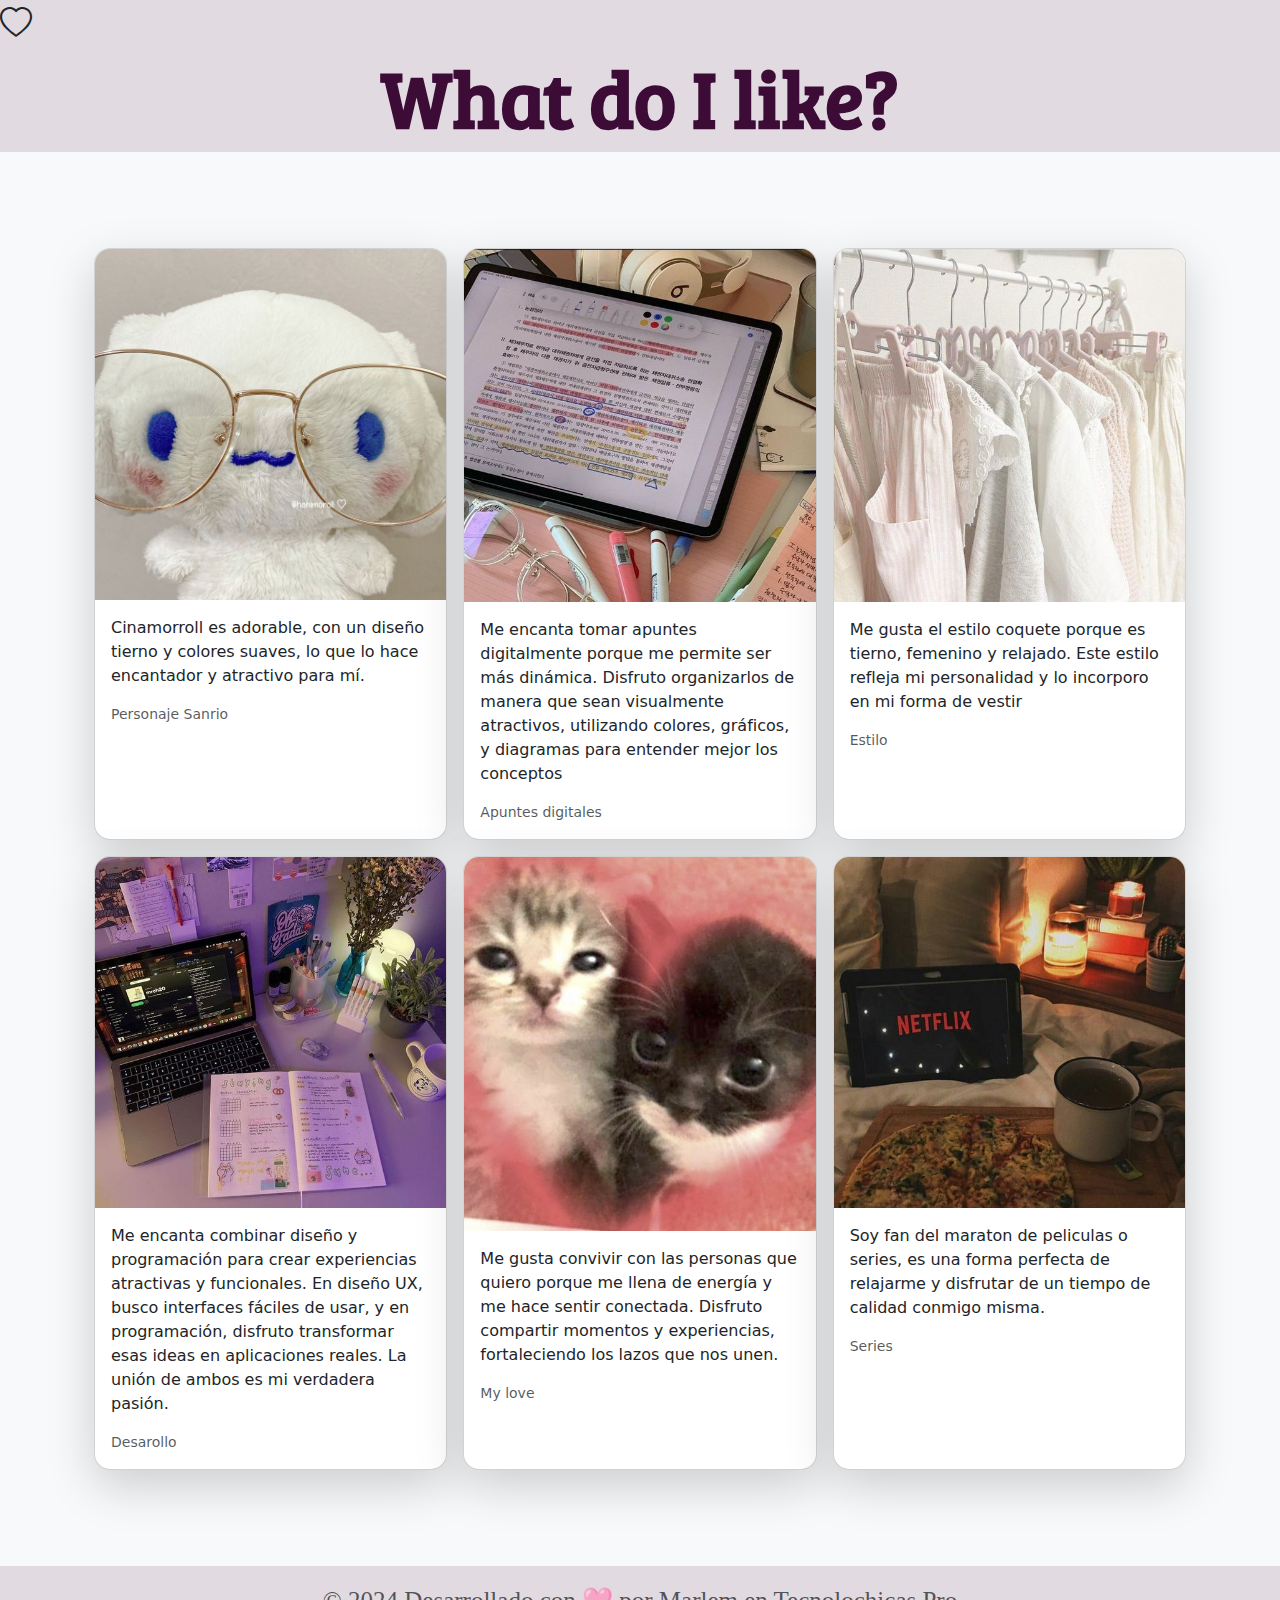
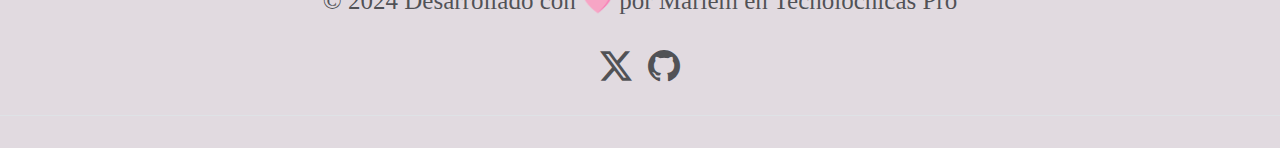
<file: index.html>
<!-- Tipo de documento, en esta caso HTML -->
<!DOCTYPE html>
<!--html etiqueta principal  -->
<html lang="es">
<!-- lang: es para cambiar el idioma de la pagina -->



<head>
    <!-- head, cabeza de la pagina que contiene las configuraciones -->
    <!-- Describir la pagina, el titulo, conectar archivos -->
    <meta charset="UTF-8">
    <!-- Codificacion de la pagina -->
    <meta name="viewport" content="width=device-width, initial-scale=1.0">
    <!-- titulo quqe va en la pagina tittle -->
    <title>Mis gustos</title>
    <link rel="preconnect" href="https://fonts.googleapis.com">
    <link rel="preconnect" href="https://fonts.gstatic.com" crossorigin>

    <link rel="stylesheet" href="https://cdn.jsdelivr.net/npm/bootstrap-icons@1.11.3/font/bootstrap-icons.min.css">

    <link
        href="https://fonts.googleapis.com/css2?family=Bree+Serif&family=Karla:ital,wght@0,200..800;1,200..800&family=Lato:ital,wght@0,100;0,300;0,400;0,700;0,900;1,100;1,300;1,400;1,700;1,900&family=Overpass:ital,wght@0,100..900;1,100..900&display=swap"
        rel="stylesheet">

    <link href="https://cdn.jsdelivr.net/npm/bootstrap@5.3.3/dist/css/bootstrap.min.css" rel="stylesheet"
        integrity="sha384-QWTKZyjpPEjISv5WaRU9OFeRpok6YctnYmDr5pNlyT2bRjXh0JMhjY6hW+ALEwIH" crossorigin="anonymous">
    <link rel="stylesheet" href="style.css">
</head>

<!-- body: cuerpo de la pagina -->

<body>

    <header>
        <div><a href="https://portafolio-umber-alpha.vercel.app/" target="_blank">
                <i class="bi bi-heart text-dark fs-2"></i>
            </a></div>
    </header>

    <main>
        <!-- Texto centrado con style -->
        <h1 class="texto-centrado bree-serif-regular text-pink "> What do I like?</h1>

        <div class="album py-5 bg-body-tertiary">
            <div class="container px-4 py-5">

                <div class="row row-cols-1 row-cols-sm-2 row-cols-md-3 g-3">
                    <div class="col">
                        <div class="card shadow-sm h-100 overflow-hidden rounded-4 shadow-lg ">
                            <img src="Imagenes/cinamorroll.jpg" alt="gusto1">
                            <div class="card-body">
                                <p class="card-text">Cinamorroll es adorable, con un diseño tierno y colores suaves, lo
                                    que lo hace encantador y atractivo para mí.</p>
                                <div class="d-flex justify-content-between align-items-center">

                                    <small class="text-body-secondary">Personaje Sanrio</small>
                                </div>
                            </div>
                        </div>
                    </div>

                    <div class="col">
                        <div class="card shadow-sm h-100 overflow-hidden rounded-4 shadow-lg ">
                            <img src="Imagenes/gusto2.jpg" alt="gusto1">
                            <div class="card-body">
                                <p class="card-text">Me encanta tomar apuntes digitalmente porque me permite ser más
                                    dinámica. Disfruto organizarlos de manera que sean visualmente atractivos,
                                    utilizando colores, gráficos, y diagramas para entender mejor los conceptos</p>
                                <div class="d-flex justify-content-between align-items-center">

                                    <small class="text-body-secondary">Apuntes digitales</small>
                                </div>
                            </div>
                        </div>
                    </div>

                    <div class="col">
                        <div class="card shadow-sm h-100 overflow-hidden rounded-4 shadow-lg  ">
                            <img src="Imagenes/gusto3.jpg" alt="gusto1">
                            <div class="card-body">
                                <p class="card-text">Me gusta el estilo coquete porque es tierno, femenino y relajado.
                                    Este estilo refleja mi personalidad y lo incorporo en mi forma de vestir </p>
                                <div class="d-flex justify-content-between align-items-center">

                                    <small class="text-body-secondary">Estilo</small>
                                </div>
                            </div>
                        </div>
                    </div>


                    <div class="col">
                        <div class="card shadow-sm h-100 overflow-hidden rounded-4 shadow-lg  ">
                            <img src="Imagenes/gusto5.jpg" alt="gusto4">
                            <div class="card-body">
                                <p class="card-text">Me encanta combinar diseño y programación para crear experiencias
                                    atractivas y funcionales. En diseño UX, busco interfaces fáciles de usar, y en
                                    programación, disfruto transformar esas ideas en aplicaciones reales. La unión de
                                    ambos es mi verdadera pasión.</p>
                                <div class="d-flex justify-content-between align-items-center">

                                    <small class="text-body-secondary">Desarollo</small>
                                </div>
                            </div>
                        </div>
                    </div>

                    <div class="col">
                        <div class="card shadow-sm h-100 overflow-hidden rounded-4 shadow-lg  ">
                            <img src="Imagenes/gusto4.jpg" alt="gusto5">
                            <div class="card-body">
                                <p class="card-text">Me gusta convivir con las personas que quiero porque me llena de
                                    energía y me hace sentir conectada. Disfruto compartir momentos y experiencias,
                                    fortaleciendo los lazos que nos unen.
                                </p>
                                <div class="d-flex justify-content-between align-items-center">

                                    <small class="text-body-secondary">My love</small>
                                </div>
                            </div>
                        </div>
                    </div>


                    <div class="col">
                        <div class="card shadow-sm h-100 overflow-hidden rounded-4 shadow-lg  ">
                            <img src="Imagenes/gusto6.jpg" alt="gusto6">
                            <div class="card-body">
                                <p class="card-text"> Soy fan del maraton de peliculas o series, es una forma perfecta
                                    de relajarme y disfrutar de un tiempo de calidad conmigo misma.
                                </p>
                                <div class="d-flex justify-content-between align-items-center">

                                    <small class="text-body-secondary">Series</small>
                                </div>
                            </div>
                        </div>
                    </div>






                </div>
            </div>


        </div>




        </div>
        </div>
        </div>


    </main>

    <footer id="contacto">
        <div class="py-3">
            <p class="text-center text-body-secondary" _msttexthash="356304" _msthash="19">© 2024 Desarrollado con 🩷 por Marlem en Tecnolochicas Pro
            </p>
            <ul class="nav justify-content-center border-bottom pb-3 mb-3">
                <li class="nav-item">
                    <a href="https://x.com/MarlemmMC" target="_blank" class="nav-link px-2 text-body-secondary">
                        <i class="bi bi-twitter-x fs-2"></i>
                    </a>
                </li>
                <li class="nav-item">
                    <a href="https://github.com/Marleemm" target="_blank" class="nav-link px-2 text-body-secondary">
                        <i class="bi bi-github fs-2"></i>
                    </a>
                </li>
            </ul>

        </div>
    </footer>

    <script src="https://cdn.jsdelivr.net/npm/bootstrap@5.3.3/dist/js/bootstrap.bundle.min.js"
        integrity="sha384-YvpcrYf0tY3lHB60NNkmXc5s9fDVZLESaAA55NDzOxhy9GkcIdslK1eN7N6jIeHz"
        crossorigin="anonymous"></script>

</body>


</html>
</file>
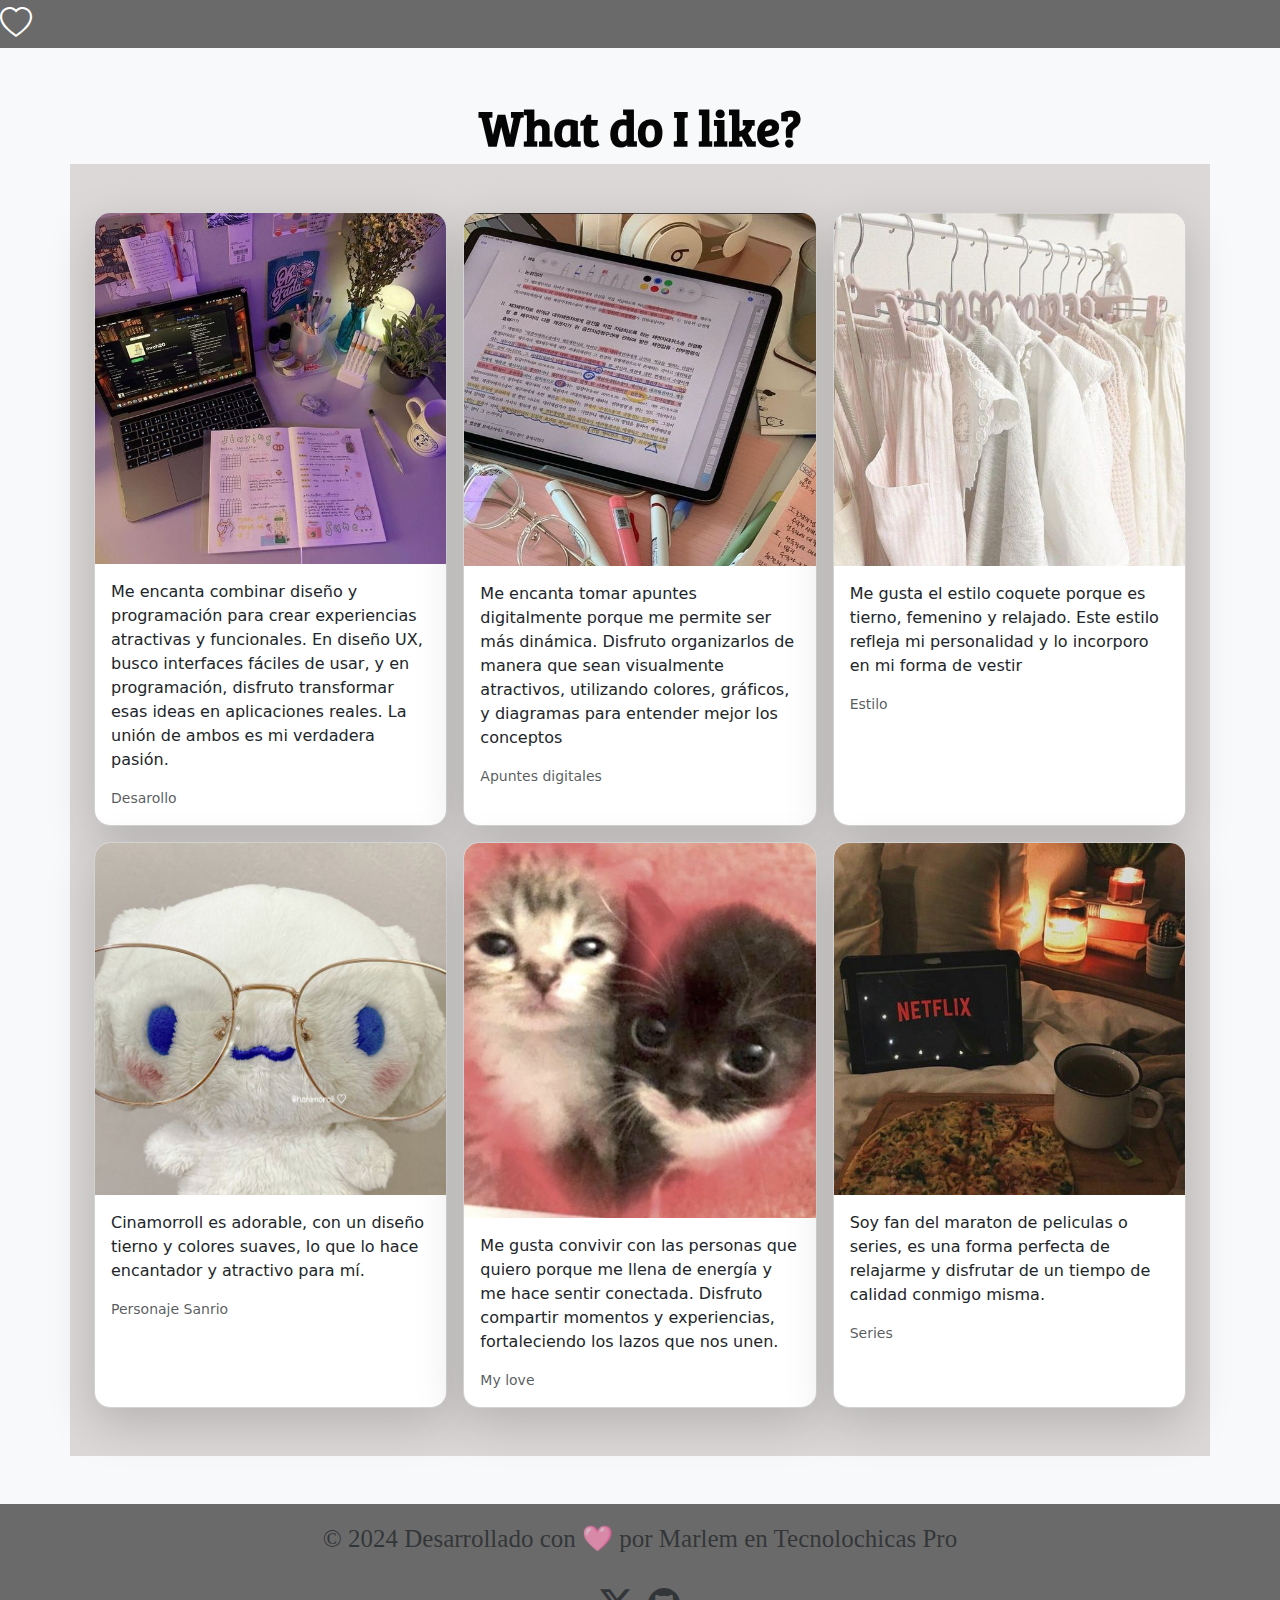
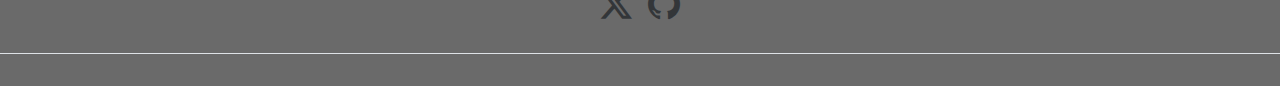
<file: miPrimerPagina/index.html>
<!-- Tipo de documento, en esta caso HTML -->
<!DOCTYPE html>
<!--html etiqueta principal  -->
<html lang="es">
<!-- lang: es para cambiar el idioma de la pagina -->



<head>
    <!-- head, cabeza de la pagina que contiene las configuraciones -->
    <!-- Describir la pagina, el titulo, conectar archivos -->
    <meta charset="UTF-8">
    <!-- Codificacion de la pagina -->
    <meta name="viewport" content="width=device-width, initial-scale=1.0">
    <!-- titulo quqe va en la pagina tittle -->
    <title>Mis gustos</title>
    <link rel="preconnect" href="https://fonts.googleapis.com">
    <link rel="preconnect" href="https://fonts.gstatic.com" crossorigin>

    <link rel="stylesheet" href="https://cdn.jsdelivr.net/npm/bootstrap-icons@1.11.3/font/bootstrap-icons.min.css">

    <link
        href="https://fonts.googleapis.com/css2?family=Bree+Serif&family=Karla:ital,wght@0,200..800;1,200..800&family=Lato:ital,wght@0,100;0,300;0,400;0,700;0,900;1,100;1,300;1,400;1,700;1,900&family=Overpass:ital,wght@0,100..900;1,100..900&display=swap"
        rel="stylesheet">

    <link href="https://cdn.jsdelivr.net/npm/bootstrap@5.3.3/dist/css/bootstrap.min.css" rel="stylesheet"
        integrity="sha384-QWTKZyjpPEjISv5WaRU9OFeRpok6YctnYmDr5pNlyT2bRjXh0JMhjY6hW+ALEwIH" crossorigin="anonymous">
    <link rel="stylesheet" href="style.css">
</head>

<!-- body: cuerpo de la pagina -->

<body>

    <header>
        <div>
            <a href="https://portafolio-umber-alpha.vercel.app/" target="_blank">
                <i class="bi bi-heart text-white fs-2"></i>
            </a>
        </div>
    </header>

    <main>
        <!-- Texto centrado con style -->
        
        <div class="album py-5 bg-body-tertiary">
            <h1 class="texto-centrado bree-serif-regular text-pink "> What do I like?</h1>
            <div class="container px-4 py-5">

                <div class="row row-cols-1 row-cols-sm-2 row-cols-md-3 g-3">
                    <div class="col">
                        <div class="card shadow-sm h-100 overflow-hidden rounded-4 shadow-lg  ">
                            <img src="Imagenes/gusto5.jpg" alt="gusto4">
                            <div class="card-body">
                                <p class="card-text">Me encanta combinar diseño y programación para crear experiencias
                                    atractivas y funcionales. En diseño UX, busco interfaces fáciles de usar, y en
                                    programación, disfruto transformar esas ideas en aplicaciones reales. La unión de
                                    ambos es mi verdadera pasión.</p>
                                <div class="d-flex justify-content-between align-items-center">

                                    <small class="text-body-secondary">Desarollo</small>
                                </div>
                            </div>
                        </div>
                    </div>


                    <div class="col">
                        <div class="card shadow-sm h-100 overflow-hidden rounded-4 shadow-lg ">
                            <img src="Imagenes/gusto2.jpg" alt="gusto1">
                            <div class="card-body">
                                <p class="card-text">Me encanta tomar apuntes digitalmente porque me permite ser más
                                    dinámica. Disfruto organizarlos de manera que sean visualmente atractivos,
                                    utilizando colores, gráficos, y diagramas para entender mejor los conceptos</p>
                                <div class="d-flex justify-content-between align-items-center">

                                    <small class="text-body-secondary">Apuntes digitales</small>
                                </div>
                            </div>
                        </div>
                    </div>

                    <div class="col">
                        <div class="card shadow-sm h-100 overflow-hidden rounded-4 shadow-lg  ">
                            <img src="Imagenes/gusto3.jpg" alt="gusto1">
                            <div class="card-body">
                                <p class="card-text">Me gusta el estilo coquete porque es tierno, femenino y relajado.
                                    Este estilo refleja mi personalidad y lo incorporo en mi forma de vestir </p>
                                <div class="d-flex justify-content-between align-items-center">

                                    <small class="text-body-secondary">Estilo</small>
                                </div>
                            </div>
                        </div>
                    </div>

                    <div class="col">
                        <div class="card shadow-sm h-100 overflow-hidden rounded-4 shadow-lg ">
                            <img src="Imagenes/cinamorroll.jpg" alt="gusto1">
                            <div class="card-body">
                                <p class="card-text">Cinamorroll es adorable, con un diseño tierno y colores suaves, lo
                                    que lo hace encantador y atractivo para mí.</p>
                                <div class="d-flex justify-content-between align-items-center">

                                    <small class="text-body-secondary">Personaje Sanrio</small>
                                </div>
                            </div>
                        </div>
                    </div>

                   
                    <div class="col">
                        <div class="card shadow-sm h-100 overflow-hidden rounded-4 shadow-lg  ">
                            <img src="Imagenes/gusto4.jpg" alt="gusto5">
                            <div class="card-body">
                                <p class="card-text">Me gusta convivir con las personas que quiero porque me llena de
                                    energía y me hace sentir conectada. Disfruto compartir momentos y experiencias,
                                    fortaleciendo los lazos que nos unen.
                                </p>
                                <div class="d-flex justify-content-between align-items-center">

                                    <small class="text-body-secondary">My love</small>
                                </div>
                            </div>
                        </div>
                    </div>


                    <div class="col">
                        <div class="card shadow-sm h-100 overflow-hidden rounded-4 shadow-lg  ">
                            <img src="Imagenes/gusto6.jpg" alt="gusto6">
                            <div class="card-body">
                                <p class="card-text"> Soy fan del maraton de peliculas o series, es una forma perfecta
                                    de relajarme y disfrutar de un tiempo de calidad conmigo misma.
                                </p>
                                <div class="d-flex justify-content-between align-items-center">

                                    <small class="text-body-secondary">Series</small>
                                </div>
                            </div>
                        </div>
                    </div>






                </div>
            </div>


        </div>




        </div>
        </div>
        </div>


    </main>

    <footer id="contacto">
        <div class="py-3">
            <p class="text-center text-body-secondary" _msttexthash="356304" _msthash="19">© 2024 Desarrollado con 🩷 por Marlem en Tecnolochicas Pro
            </p>
            <ul class="nav justify-content-center border-bottom pb-3 mb-3">
                <li class="nav-item">
                    <a href="https://x.com/MarlemmMC" target="_blank" class="nav-link px-2 text-body-secondary">
                        <i class="bi bi-twitter-x fs-2"></i>
                    </a>
                </li>
                <li class="nav-item">
                    <a href="https://github.com/Marleemm" target="_blank" class="nav-link px-2 text-body-secondary">
                        <i class="bi bi-github fs-2"></i>
                    </a>
                </li>
            </ul>

        </div>
    </footer>

    <script src="https://cdn.jsdelivr.net/npm/bootstrap@5.3.3/dist/js/bootstrap.bundle.min.js"
        integrity="sha384-YvpcrYf0tY3lHB60NNkmXc5s9fDVZLESaAA55NDzOxhy9GkcIdslK1eN7N6jIeHz"
        crossorigin="anonymous"></script>

</body>


</html>
</file>
<file: style.css>
/* Selector de etiqueta;
Vamos a seleccionar el elemento por su nombre y va a cambiar 
a todos los que se llamen igual */

body{
    background-color: rgb(225, 218, 224); 
}

.bree-serif-regular {
    font-family: "Bree Serif", serif;
    font-weight: 700;
    font-style: normal;
    font-size: 80px;
  }

#contacto{
font-size: 25px;
font-family: 'Times New Roman', Times, serif;
}
  

.texto-centrado{
    text-align: center;

}
.text-pink{
    color: rgb(60, 12, 55);
}


/* Selector de clase
Nosotras vamos a elegir el nombre de la clase, y se la vamos a poner a las etiquetas por medio
del atributo class ="nombre clase"

Y le voy a cambiar las propiedades a ese elemento
llamandolos por el operarador simbolo punto*/



/* Selector de ID 
Selector de ID me ayudara a editar un elemento a la vez
Es para cuando solo cambios hacer cambios a un elemento

Va a cambiar la atiqueta con el atributo 

id ="nombre-id"
Y vamos a llamar al elemento por el operador de numeral
#nombre-id
*/
</file>
<file: miPrimerPagina/style.css>
/* Selector de etiqueta;
Vamos a seleccionar el elemento por su nombre y va a cambiar 
a todos los que se llamen igual */

body{
    background-color: rgba(41, 41, 41, 0.699); 
}

.bree-serif-regular {
    font-family: "Bree Serif", serif;
    font-weight: 700;
    font-style: normal;
    font-size: 50px;
  }

#contacto{
font-size: 25px;
font-family: 'Times New Roman', Times, serif;
}
  

.texto-centrado{
    text-align: center;

}
.text-pink{
    color: rgb(5, 5, 5);
}

.container{
background-color: rgb(220, 216, 216);
}



/* Selector de clase
Nosotras vamos a elegir el nombre de la clase, y se la vamos a poner a las etiquetas por medio
del atributo class ="nombre clase"

Y le voy a cambiar las propiedades a ese elemento
llamandolos por el operarador simbolo punto*/



/* Selector de ID 
Selector de ID me ayudara a editar un elemento a la vez
Es para cuando solo cambios hacer cambios a un elemento

Va a cambiar la atiqueta con el atributo 

id ="nombre-id"
Y vamos a llamar al elemento por el operador de numeral
#nombre-id
*/
</file>
